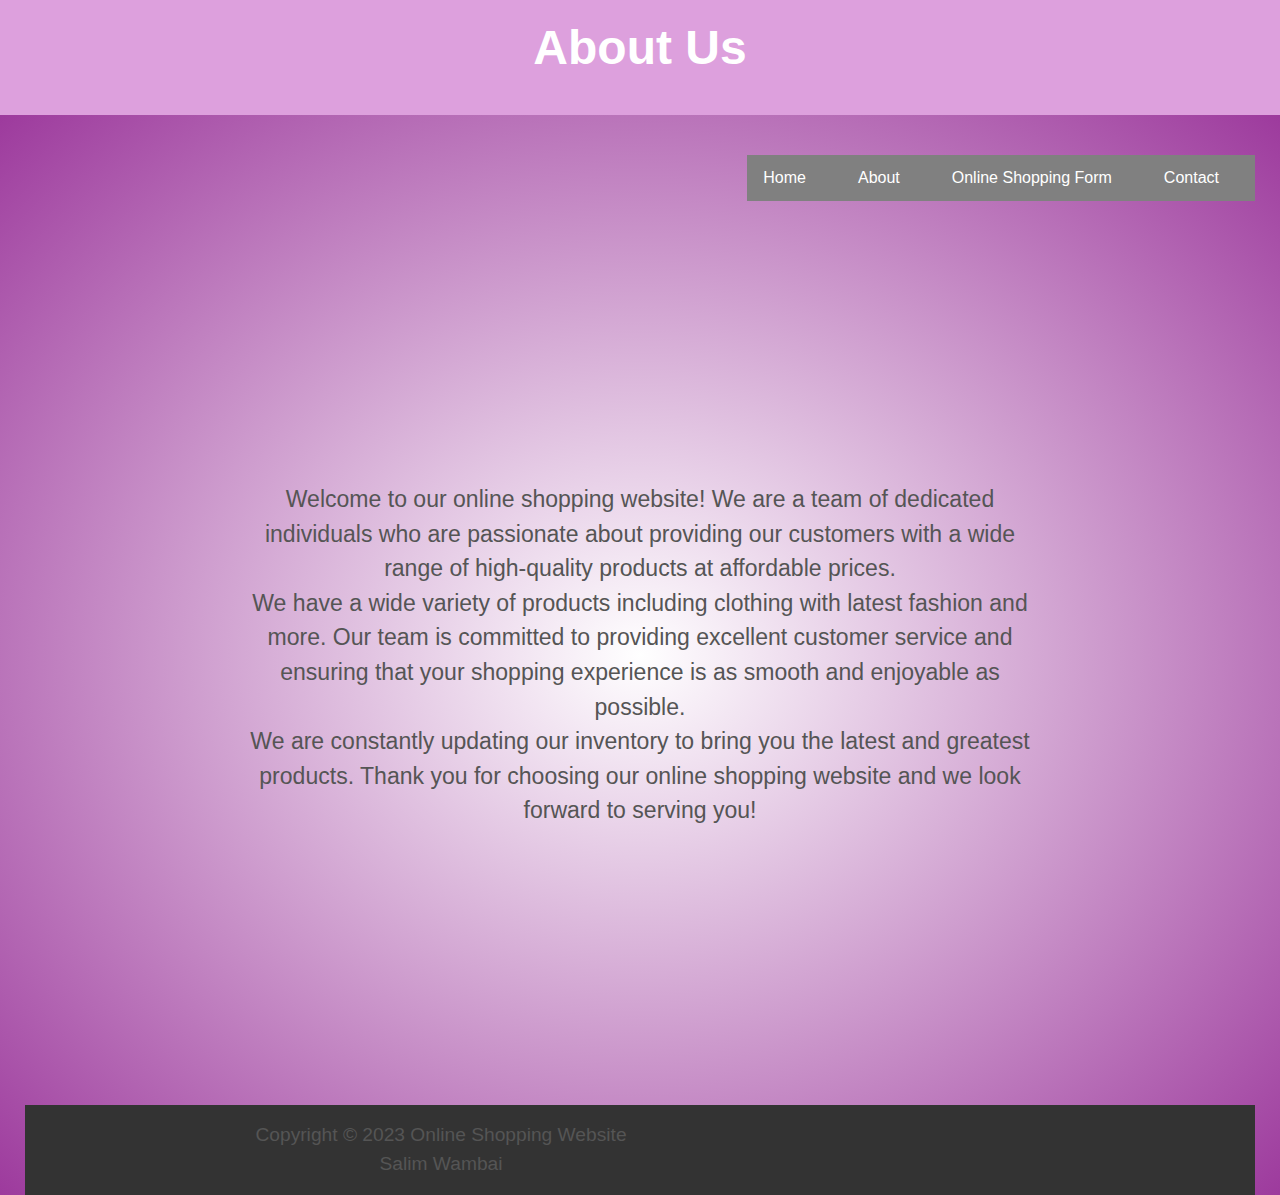
<file: about.html>
<!DOCTYPE html>
<html>
<head>
    <meta charset="UTF-8">
<title>Violet</title>
    <link rel="stylesheet" type="text/css" href="css\style.css">
</head>
<body>
    <header>
    <h1>About Us</h1>
</header>
    <div class="header">
        <div class="container">
            <div class="navbar">
                </div>

        <nav>
            <ul>
                <li><a href="index.html">Home</a></li>
                <li><a href="about.html">About</a></li>
                <li><a href="onlineform.html">Online Shopping Form</a></li>
                <li><a href="contactUS.html">Contact</a></li>
            </ul>
        </nav>
    </header>
    <main>
        <dev style="font-family: 'Franklin Gothic Medium', 'Arial Narrow', Arial, sans-serif; font-size: larger; font-weight: 500;">
        <p>Welcome to our online shopping website! We are a team of dedicated individuals who are passionate about providing our customers with a wide range of high-quality products at affordable prices.</p>
        <p>We have a wide variety of products including clothing with latest fashion and more. Our team is committed to providing excellent customer service and ensuring that your shopping experience is as smooth and enjoyable as possible.</p>
        <p>We are constantly updating our inventory to bring you the latest and greatest products. Thank you for choosing our online shopping website and we look forward to serving you!</p>
    </dev>
    </main>
    <footer>
        <p>Copyright © 2023 Online Shopping Website    <br>      Salim Wambai</p>
        
    </footer>
</body>
</html>
</file>
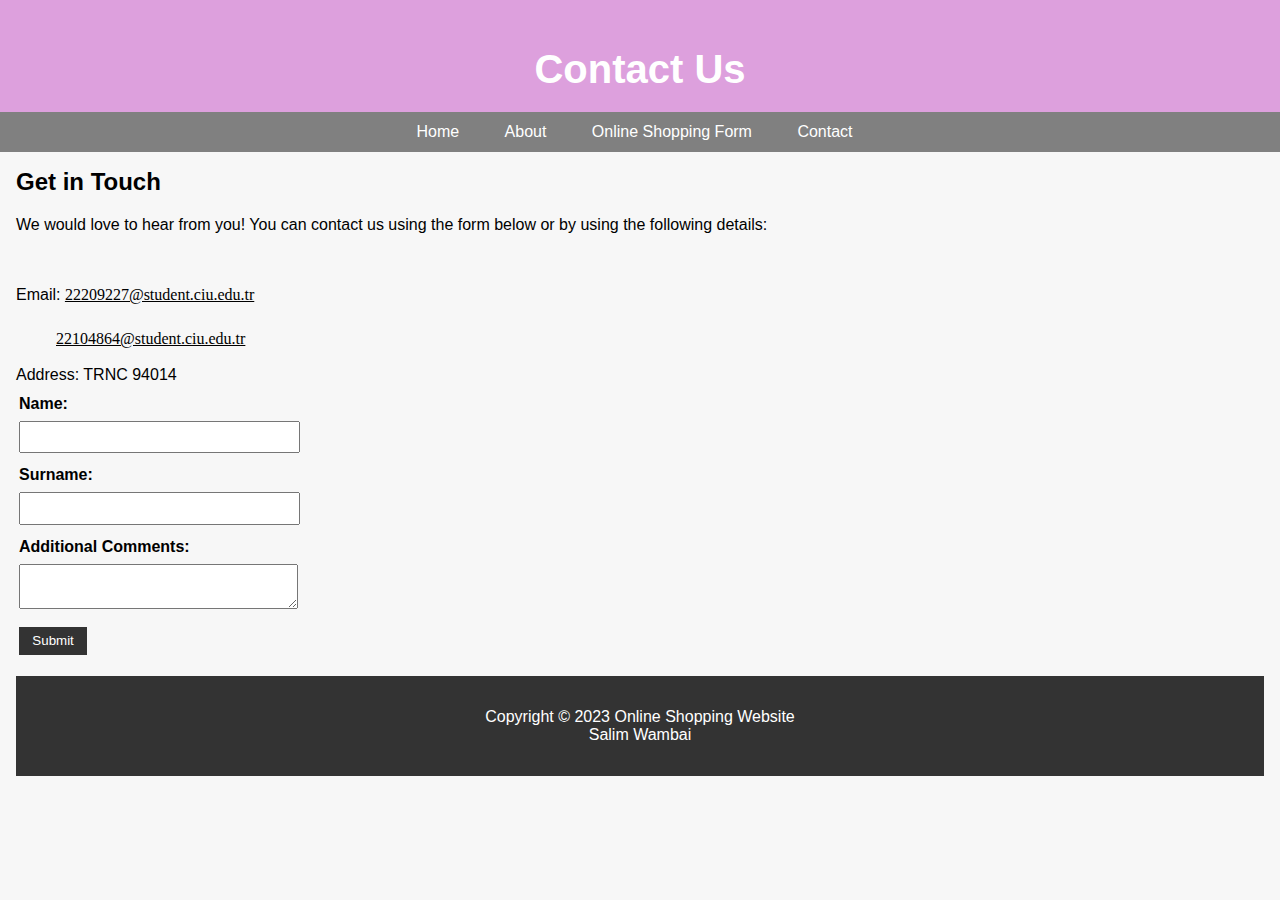
<file: contactUS.html>
<!DOCTYPE html>
<html>
<head>
  <meta charset="UTF-8">
<title>Violet</title>
  <link rel="stylesheet" type="text/css" href="css\onlineform.css">
</head>
<body>
  <header>
    <h1>Contact Us</h1>
  </header>
  <nav>
    <ul>
      <li><a href="index.html">Home</a></li>
      <li><a href="about.html">About</a></li>
      <li><a href="onlineform.html">Online Shopping Form</a></li>
      <li><a href="contactUS.html">Contact</a></li>
    </ul>
  </nav>
  <main style="text-align: left; position:center;">
    <dev>
         
    <h2>Get in Touch</h2>
    <p >We would love to hear from you! You can contact us using the form below or by using the following details:</p><br/><br/>
            </dev>
            <dev id="info">
                <ul  >
                    <li>Email: <a href="mailto:22209227@student.ciu.edu.tr" style="color: black; font-family: 'Times New Roman', Times, serif;">22209227@student.ciu.edu.tr</a></li><br/>
                   <ol><a href="mailto:22104864@student.ciu.edu.tr" style="color: black; font-family: 'Times New Roman', Times, serif;">22104864@student.ciu.edu.tr</a></ol>
                    <!--<li>WhatsApp Number: <a href="tell:+234 806 586 5571"> +234 806 586 5571</a></li>
                    -->
                   <!-- <br/><li> Phone Number: <a href="https://wa.me/+2348065865571?text=Hello" style="font-family: 'Times New Roman', Times, serif; color: black;">Send message on WhatsApp</a><br/></li>-->
                    <br/><li >Address: TRNC 94014</li>
                  </ul>
             
            </dev>
    <table style="text-align: center">
        
        <tr>
            <th>
              <form id="contact-form" method="post" action="submit-form.php">
        </th</tr>
        
        <label for="name">Name:</label>
        <input type="text" id="name" name="name" required>
        
        <label for="surname">Surname:</label>
        <input type="text" id="surname" name="surname" required>
        
        <label for="comments">Additional Comments:</label>
        <textarea id="comments" name="comments"></textarea>
        
        <input type="submit" value="Submit">
    </form> 
    </table>
    <table style="text-align: right;">
       
  </main>
  
 <br/>
 
 <footer>
  <p>Copyright © 2023 Online Shopping Website    <br>      Salim Wambai</p>
  
</footer>
  <script src="JS\onlineform.js"> /*
    // Add event listener for form submission
    document.getElementById("contact-form").addEventListener("submit", function(event) {
      // Get form elements
      const name = document.getElementById("name");
      const surname = document.getElementById("surname");
      const comments = document.getElementById("comments");

      // Validate form elements
      if (name.value === "" || surname.value === "") {
        window.alert("Name and surname are required fields");
        event.preventDefault();
      } else {
        // Submit form if all elements are valid
        document.getElementById("contact-form").submit();
      }
    });*/
        </script>
</body>
</html>
</file>
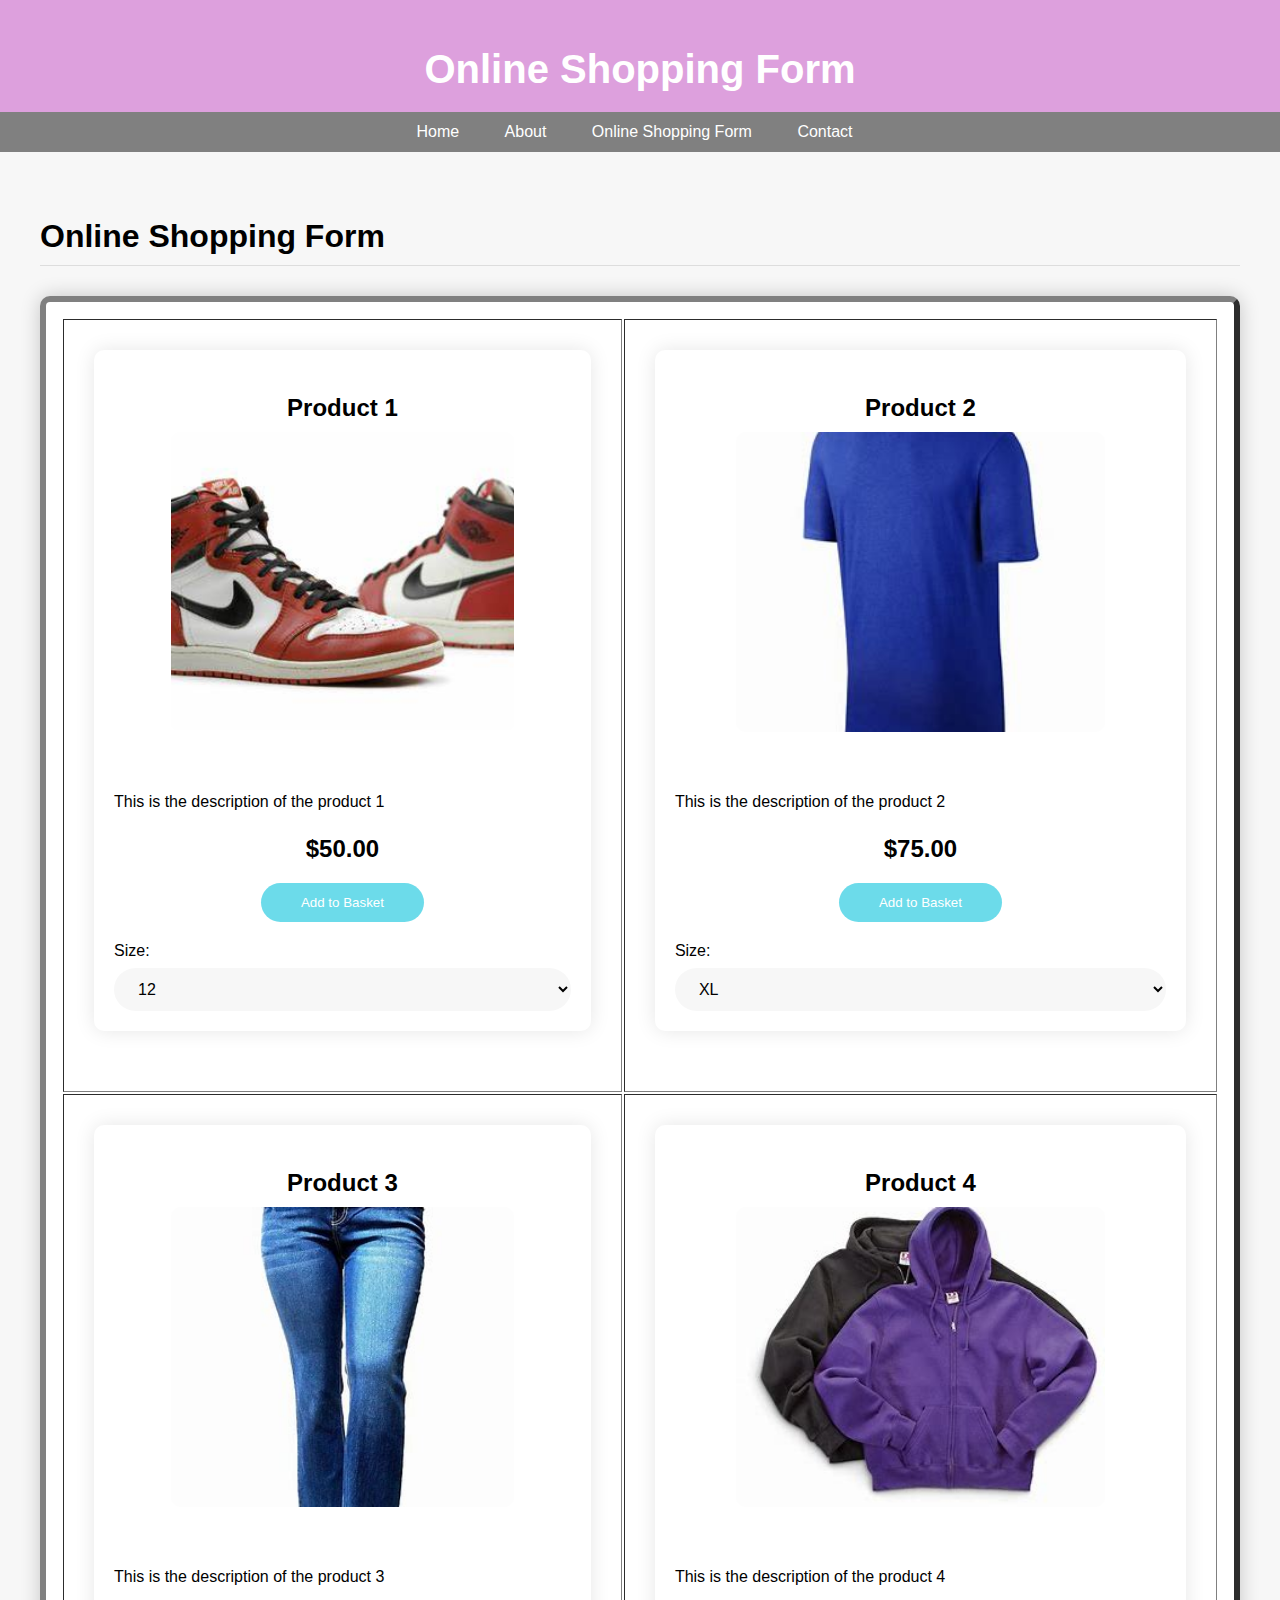
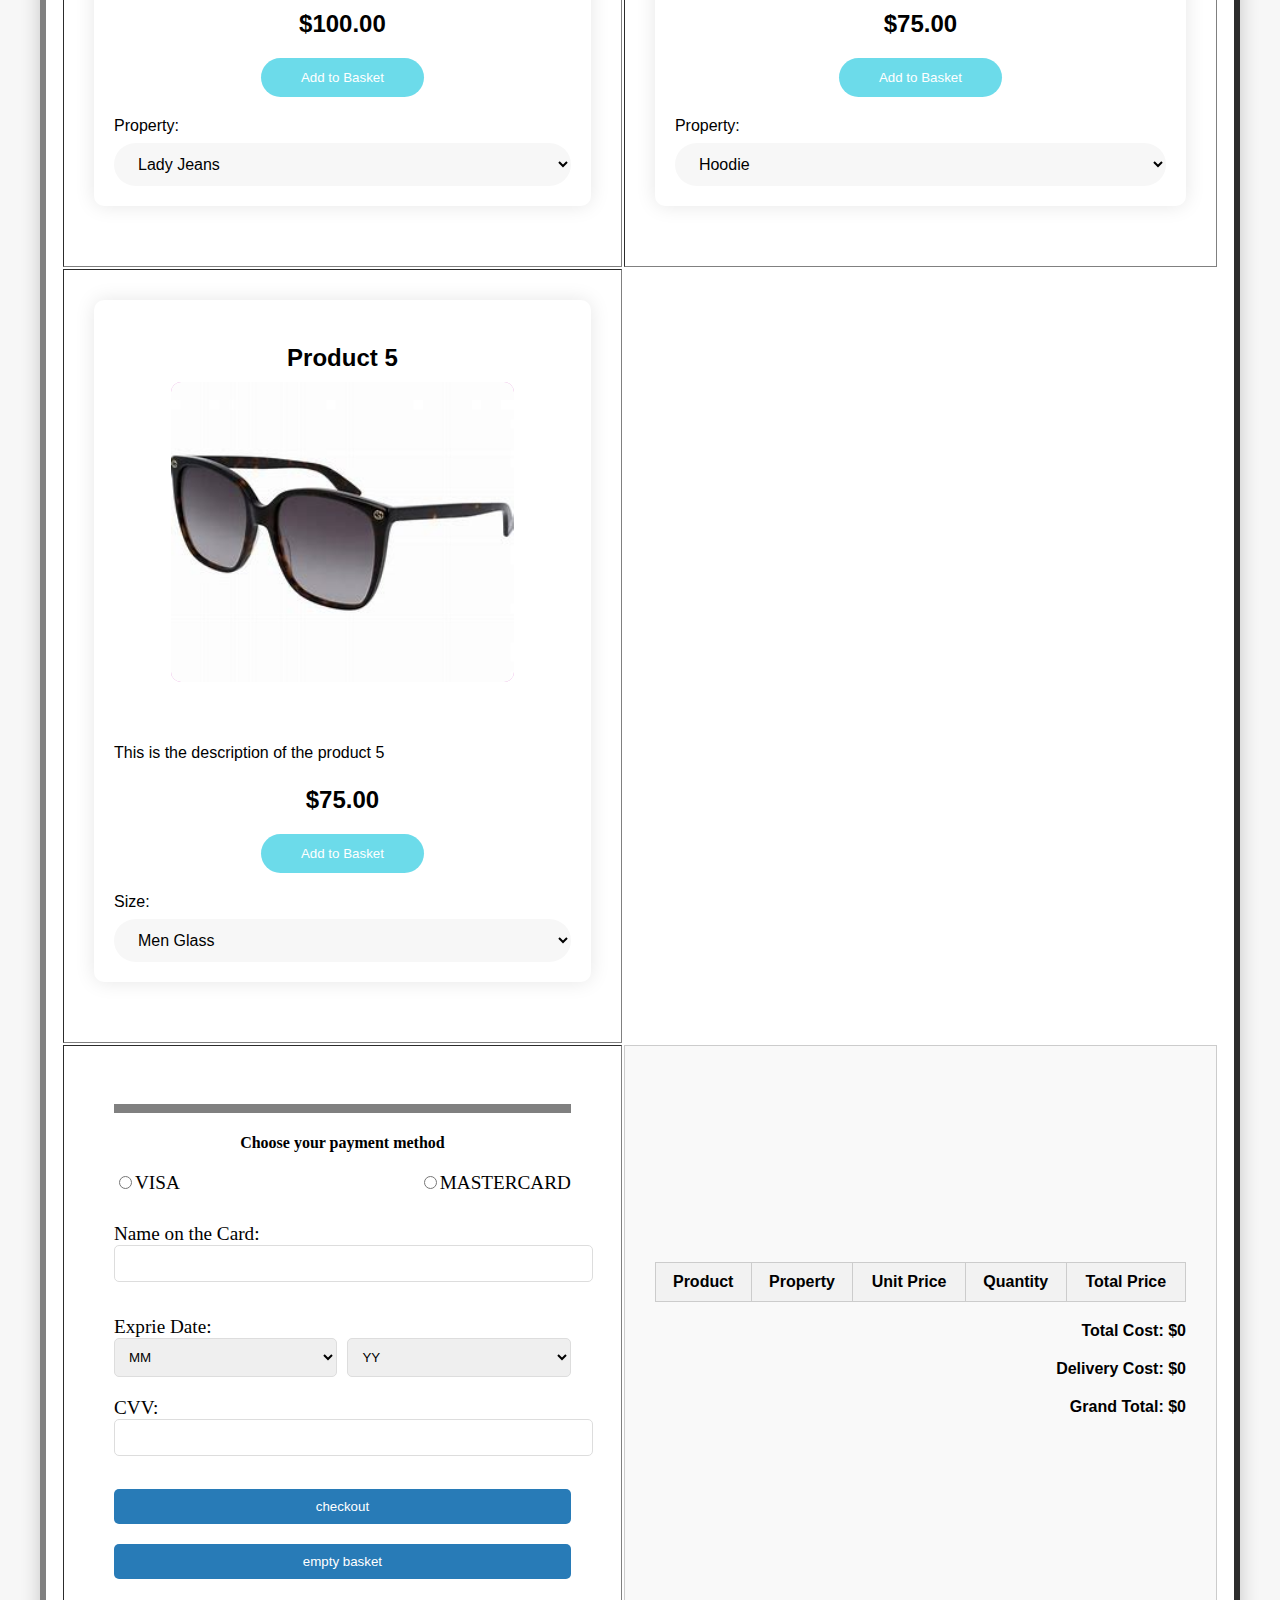
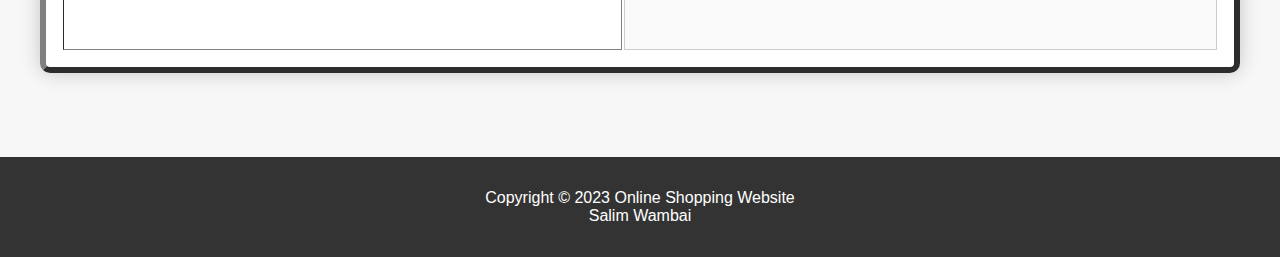
<file: onlineform.html>
<!DOCTYPE html>
<html>

<head>
    <meta charset="UTF-8">
    <title>Violet</title>
    <link rel="stylesheet" type="text/css" href="css\onlineform.css">
</head>

<body id="onine">
    <header>
        <h1>Online Shopping Form</h1>
    </header>
    <nav>
        <ul>
            <li><a href="index.html">Home</a></li>
            <li><a href="about.html">About</a></li>
            <li><a href="onlineform.html">Online Shopping Form</a></li>
            <li><a href="contactUS.html">Contact</a></li>
        </ul>
    </nav>
    <main>
        <table id="shopping-form" border="6" style="width: 1250px; text-align: center;">   
            <caption>Online Shopping Form</caption>
            <tbody>
                <tr>
                    <td>
                        <div class="product">
                            <h3>Product 1</h3>
                            <img src="imgs\Nike1.jfif" alt="Product 1">
                            <h6 class="description">This is the description of the product 1</h6>
                            <p class="price">$50.00</p>
                            <button class="add-to-basket" data-product="1" data-property="property1" data-price="50">Add to Basket</button>
                            <form>
                                <label for="product-1-size">Size:</label>
                                <select name="property1" id="product-1-size">
                                    <option value="property1">12</option>
                                    <option value="property2">10</option>
                                    <option value="property3">8.5</option>
                                </select>
                            </form>
                        </div>
                    </td>
                    <td>
                        <div class="product">
                            <h3>Product 2</h3>
                            <img src="imgs\BlueShirt.jfif" alt="Product 2">
                            <h6 class="description">This is the description of the product 2</h6>
                            <p class="price">$75.00</p>
                            <button class="add-to-basket" data-product="2" data-property="property1" data-price="75">Add to Basket</button>
                            <form>
                                <label for="product-2-size">Size:</label>
                                <select name="property2" id="product-2-property">
                                    <option value="property1">XL</option>
                                    <option value="property1">L</option>
                                    <option value="property1">M</option>
                                </select>
                            </form>
                        </div>
                    </td>
                </tr>
                <tr>
                    <td>
                        <div class="product">
                            <h3>Product 3</h3>
                            <img src="imgs\ladyJean.jfif" alt="Product 3">
                            <h6 class="description">This is the description of the product 3</h6>
                            <p class="price">$100.00</p>
                            <button class="add-to-basket" data-product="3" data-property="property1" data-price="100">Add to Basket</button>
                            <form><label for="product-3-property">Property:</label>
                                <select name="property3" id="product-3-property">
                                    <option value="property1">Lady Jeans</option>
                                    <option value="property2">Lady shirt</option>
                                    <option value="property3">Lady shirt</option>
                                </select>
                            </form>
                        </div>
                    </td>
                    <td>
                        <div class="product">
                            <h3>Product 4</h3>
                            <img src="imgs\hoodies.jfif" alt="Product 4">
                            <h6 class="description">This is the description of the product 4</h6>
                            <p class="price">$75.00</p>
                            <button class="add-to-basket" data-product="4" data-property="property1" data-price="75">Add to Basket</button>
                            <form>
                                <label for="product-4-property">Property:</label>
                                <select name="property4" id="product-4-property">
                                    <option value="property1">Hoodie</option>
                                    <option value="property2">Hooddie 2</option>
                                
                                </select>
                            </form>
                        </div>
                    </td>
                </tr>
                <tr>
                    <td>
                        <div class="product">
                            <h3>Product 5</h3>
                            <img src="imgs\eyeGlass.jfif" alt="Product 5">
                            <h6 class="description">This is the description of the product 5</h6>
                            <p class="price">$75.00</p>
                            <button class="add-to-basket" data-product="5" data-property="property1" data-price="75">Add to Basket</button>
                            <form >
                                <label for="product-5-property">Size:</label>
                                <select name="property5" id="product-5-property">
                                    <option value="property1">Men Glass</option>
                                    <option value="property3">Women Glass</option>
                                    <option value="property2">Kids Glass</option>
                                    </select>
                            </form>
                        </div>
                    </td>
                </tr>
                <tr>
                    <td id="payment-row">
                        <div class="payment-form">
                            <hr>
                            <h4>Choose your payment method</h4>
                            <form>
                                <div class="payment-method">
                                    <label>
                                        <input type="radio" name="method" value="Visa">VISA
                                    </label>
                                    <label>
                                        <input type="radio" name="method" value="Mastercard">MASTERCARD
                                    </label>
                                </div>
                                <div class="form-group">
                                    <label>Name on the Card:
                                        <input type="text" name="cardName" pattern="[A-Za-z]{3,15}" required maxlength="15" id="cardName">
                                        </label>
                                </div>
                                <div class="form-group">
                                    <label>Exprie Date:
                                        <div class="date-selector">
                                            <select name="month" required>
                                                <option value="" disabled selected>MM</option>
                                                <option value="01">01</option>
                                                <option value="02">02</option>
                                                <option value="03">03</option>
                                                <option value="04">04</option>
                                                <option value="05">05</option>
                                                <option value="06">06</option>
                                                <option value="07">07</option>
                                                <option value="08">08</option>
                                                <option value="09">09</option>
                                                <option value="10">10</option>
                                                <option value="11">11</option>
                                                <option value="12">12</option>
                                            </select>
                                            <select name="year" required>
                                                <option value="" disabled selected>YY</option>
                                                <option value="20">20</option>
                                                <option value="21">21</option>
                                                <option value="22">22</option>
                                                <option value="23">23</option>
                                                <option value="24">24</option>
                                                <option value="25">25</option>
                                            </select>
                                        </div>
                                    </label>
                                </div>
                                <div class="form-group">
                                    <label>CVV: <input type="text" name="CVV" pattern="[0-9]{3}"  required maxlength="3">
                                    </label>
                                </div>
                                <div class="form-group">
                                    <input type="submit" value="checkout" id="checkout-button">
                                </div>
                                <div class="form-group">
                                    <input type="submit" value="empty basket" id="empty-button">
                                </div>
                            </form>
                        </div>
                    </td>
                    <td id="tablePrice">
                        <table>
                            <thead>
                                <tr>
                                    <th>Product</th>
                                    <th>Property</th>
                                    <th>Unit Price</th>
                                    <th>Quantity</th>
                                    <th>Total Price</th>
                                </tr>
                            </thead>
                            <tbody>
                                <!-- Basket items will be added here -->
                            </tbody>
                        </table>
                        <p id="total-cost">Total Cost: $0</p>
                        <p id="delivery-cost">Delivery Cost: $0</p>
                        <p id="grand-total">Grand Total: $0</p>
                    </td>
                </tr>
            </tbody>
        </table>
    </main>
    <br>
    <footer>
        <p>Copyright © 2023 Online Shopping Website    <br>      Salim Wambai</p>
        
    </footer>
    <script src="./JS/onlineform.js"></script>
</body>

</html>
</file>
